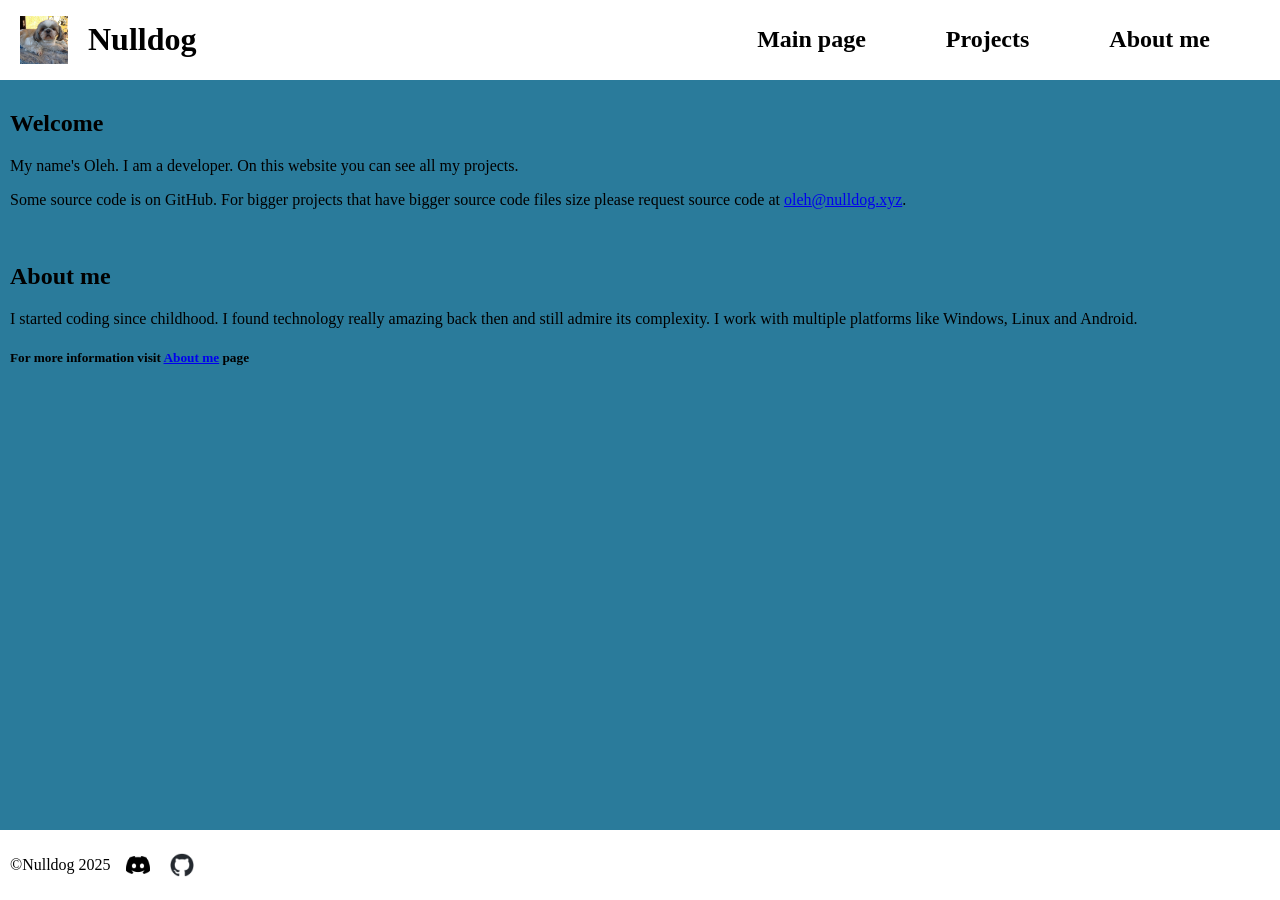
<file: index.html>
<!DOCTYPE html>
<html lang="en">
<head>
    <meta charset="UTF-8">
    <meta name="viewport" content="width=device-width, initial-scale=1.0">
    <title>Nulldog</title>
    <link rel="icon" href="favicon.ico" type="image/x-icon">
    <link rel="stylesheet" href="styles/style.css">
    <meta name="description" content="Nulldog is Oleh's (spikest3r) website showcasing projects including Ancient Forest">
</head>
<body>
    <header>
        <div style="display: flex; align-items: center;">
            <img src="/images/icon.jpg" width="48px" height="48px" />
            <h1 style="margin-left:20px">Nulldog</h1>
        </div>
        <nav>
            <a href="/">Main page</a>
            <a class="currentPage" href="./projects.html">Projects</a>
            <a href="./aboutme.html">About me</a>
        </nav>
    </header>
    <main>
        <h2>Welcome</h2>
        <p>My name's Oleh. I am a developer. On this website you can see all my projects.</p>
        <p>Some source code is on GitHub. For bigger projects that have bigger source code files size please request source code at <a href="mailto:oleh@nulldog.xyz">oleh@nulldog.xyz</a>.</p>
        <br/>
        <h2>About me</h2>
        <p>I started coding since childhood. I found technology really amazing back then and still admire its complexity. I work with multiple platforms like Windows, Linux and Android.</p>
        <h5>For more information visit <a href="aboutme.html">About me</a> page</h5>
    </main>
    <footer>
        <p>©Nulldog 2025</p>
        <a href="https://discordapp.com/users/1127307720614219857"><img src="./Discord-Symbol-Black.png" /></a>
        <a href="https://github.com/spikest3r"><img src="./github-mark.png" /></a>
    </footer>
</body>
</html>
</file>
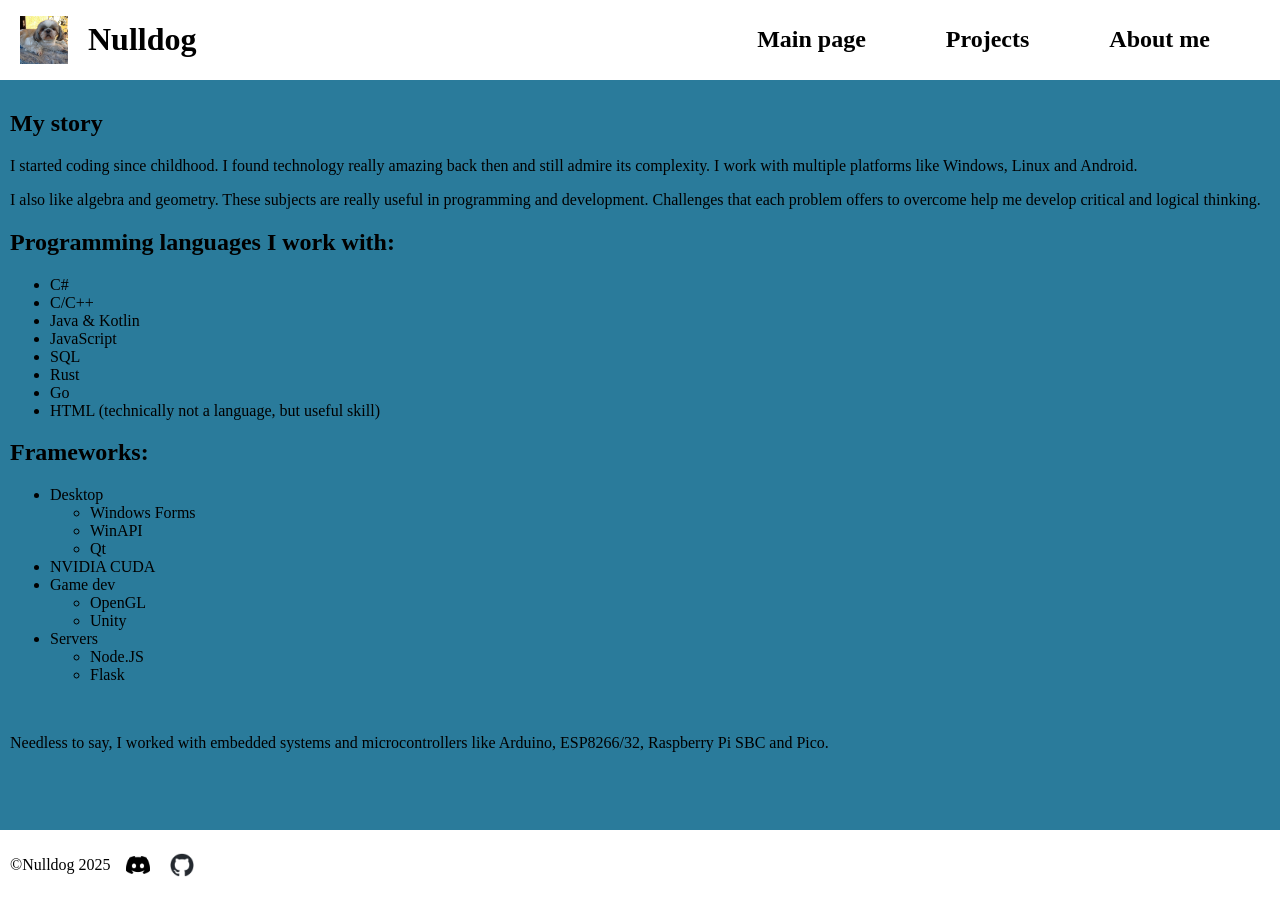
<file: aboutme.html>
<!DOCTYPE html>
<html lang="en">
<head>
    <meta charset="UTF-8">
    <meta name="viewport" content="width=device-width, initial-scale=1.0">
    <meta name="description" content="Nulldog is Oleh's (spikest3r) website showcasing projects. About Nulldog.">
    <link rel="icon" href="favicon.ico" type="image/x-icon">
    <title>About me</title>
    <link rel="stylesheet" href="styles/style.css">
</head>
<body>
    <header>
        <div style="display: flex; align-items: center;">
            <img src="/images/icon.jpg" width="48px" height="48px" />
            <h1 style="margin-left:20px">Nulldog</h1>
        </div>
        <nav>
            <a href="/">Main page</a>
            <a class="currentPage" href="./projects.html">Projects</a>
            <a href="./aboutme.html">About me</a>
        </nav>
    </header>
    <main>
        <h2>My story</h2>
        <p>I started coding since childhood. I found technology really amazing back then and still admire its complexity. I work with multiple platforms like Windows, Linux and Android.</p>
        <p>I also like algebra and geometry. These subjects are really useful in programming and development. Challenges that each problem offers to overcome help me develop critical and logical thinking.</p>
        <h2>Programming languages I work with:</h2>
        <ul>
            <li>C#</li>
            <li>C/C++</li>
            <li>Java & Kotlin</li>
            <li>JavaScript</li>
            <li>SQL</li>
            <li>Rust</li>
            <li>Go</li>
            <li>HTML (technically not a language, but useful skill)</li>
        </ul>
        <h2>Frameworks: </h2>
        <ul>
            <li>Desktop</li>
            <ul>
                <li>Windows Forms</li>
                <li>WinAPI</li>
                <li>Qt</li>
            </ul>
            <li>NVIDIA CUDA</li>
            <li>Game dev</li>
            <ul>
                <li>OpenGL</li>
                <li>Unity</li>
            </ul>
            <li>Servers</li>
            <ul>
                <li>Node.JS</li>
                <li>Flask</li>
            </ul>
        </ul>
        <br>
        <p>Needless to say, I worked with embedded systems and microcontrollers like Arduino, ESP8266/32, Raspberry Pi SBC and Pico.</p>
        <p></p>
    </main>
    <footer>
        <p>©Nulldog 2025</p>
        <a href="https://discordapp.com/users/1127307720614219857"><img src="./Discord-Symbol-Black.png" /></a>
        <a href="https://github.com/spikest3r"><img src="./github-mark.png" /></a>
    </footer>
</body>
</html>
</file>
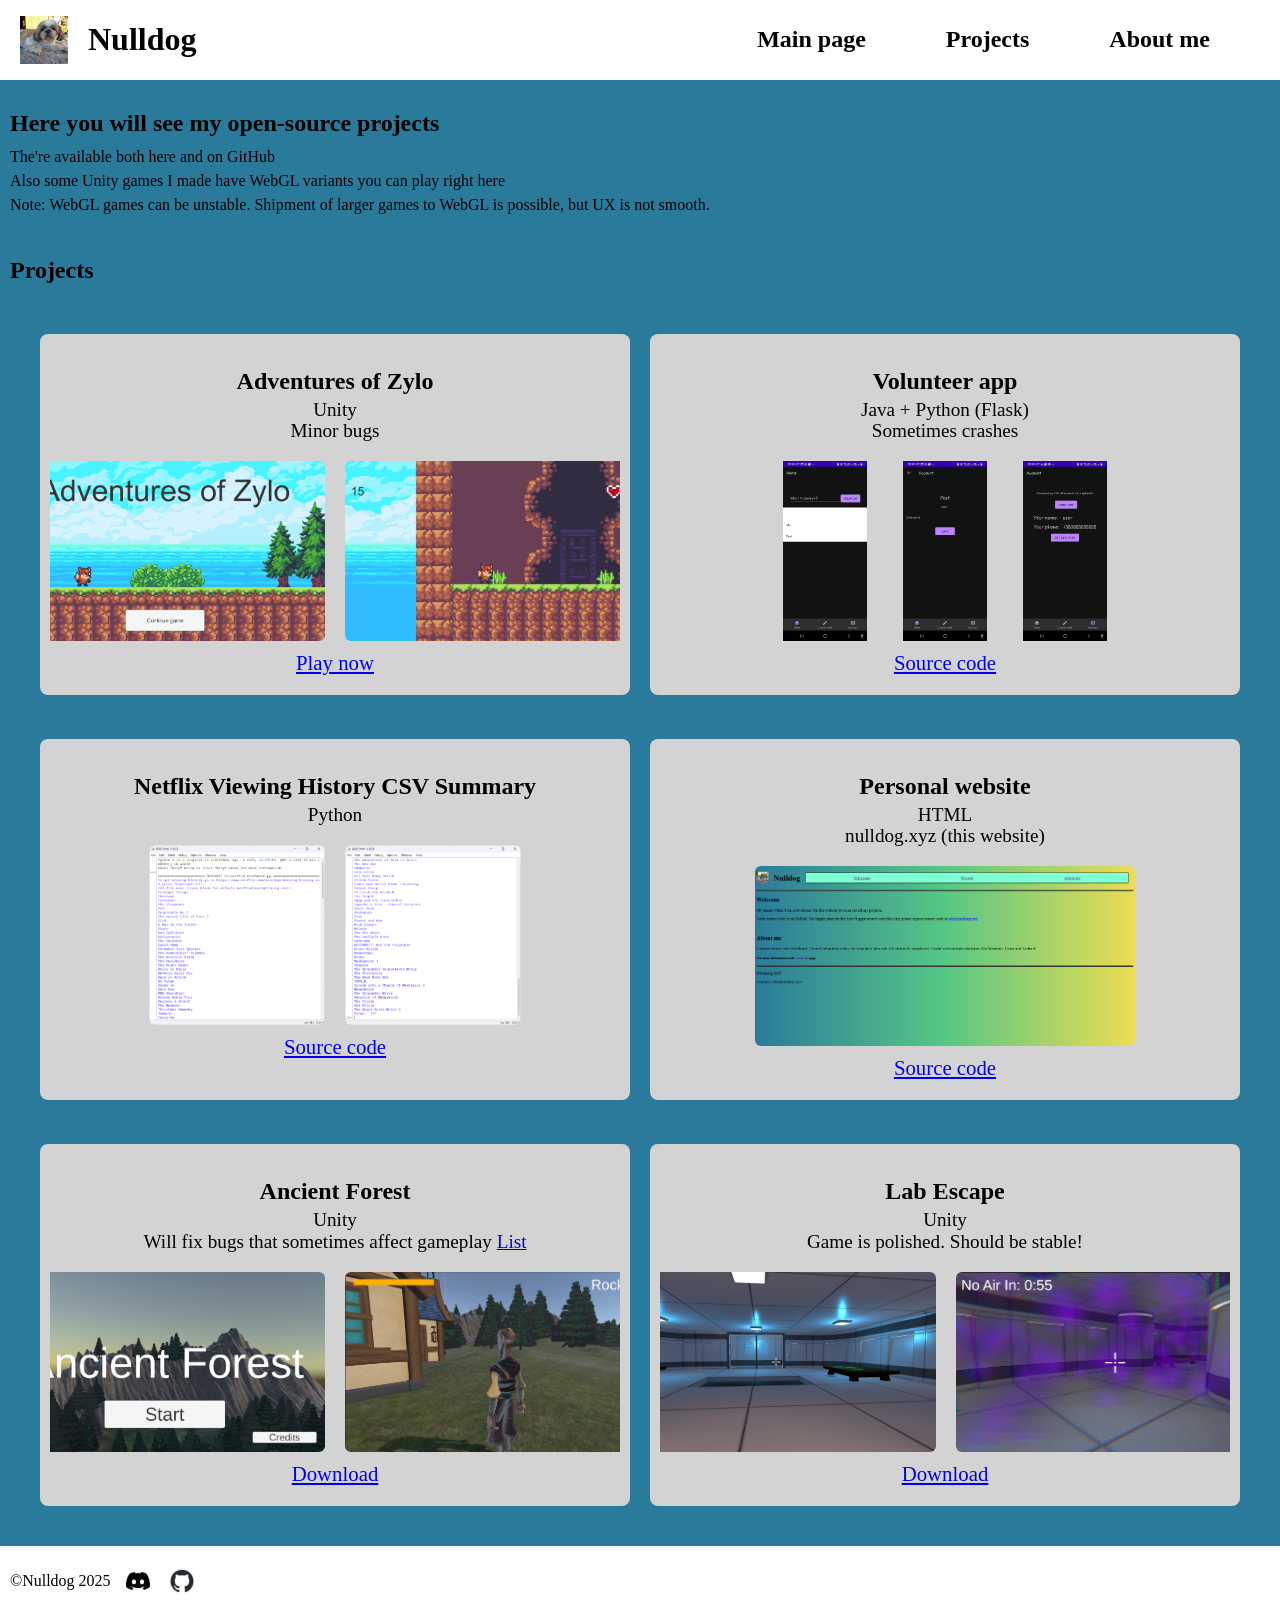
<file: projects.html>
<!DOCTYPE html>
<html lang="en">
<head>
    <meta charset="UTF-8">
    <meta name="viewport" content="width=device-width, initial-scale=1.0">
    <link rel="icon" href="favicon.ico" type="image/x-icon">
    <meta name="description" content="Nulldog (spikest3r). Here are showcased projects including Adventures of Zylo, Ancient Forest etc.">
    <link rel="stylesheet" href="styles/projects.css"> <!-- Page specific stylesheet -->
    <link rel="stylesheet" href="styles/style.css">
    <link rel="stylesheet" href="styles/glow.css"> <!-- Optional stylesheet -->
    <title>Projects</title>
</head>
<body>
    <header>
        <div style="display: flex; align-items: center;">
            <img src="/images/icon.jpg" width="48px" height="48px" />
            <h1 style="margin-left:20px">Nulldog</h1>
        </div>
        <nav>
            <a href="/">Main page</a>
            <a class="currentPage" href="./projects.html">Projects</a>
            <a href="./aboutme.html">About me</a>
        </nav>
    </header>
    <main>
        <h2 style="margin-bottom: -5px;">Here you will see my open-source projects</h2>
        <p style="margin-bottom: -10px;">The're available both here and on GitHub</p>
        <p style="margin-bottom: -10px;">Also some Unity games I made have WebGL variants you can play right here</p>
        <p style="margin-bottom: -10px;">Note: WebGL games can be unstable. Shipment of larger games to WebGL is possible, but UX is not smooth.</p>
        <br/>
        <h2 style="padding-top: 15px;">Projects</h2>
        <section class="projects">
            <div class="project-group">
            <article class="project-card">
                <h3>Adventures of Zylo</h3>
                <p class="tech">Unity</p>
                <p>Minor bugs</p>
                <div class="project-images">
                    <img src="/images/zylo1.png" alt="Screenshot 1 Adventures of Zylo" />
                    <img src="/images/zylo2.png" alt="Screenshot 2 Adventures of Zylo" />
                </div>
                <a href="./zylogame/">Play now</a>
            </article>
            <article class="project-card">
                <h3>Volunteer app</h3>
                <p class="tech">Java + Python (Flask)</p>
                <p>Sometimes crashes</p>
                <div class="project-images">
                    <img src="/images/volapp1.jpg" style="width: 100px;" alt="Screenshot 1 Volunteer App" />
                    <img src="/images/volapp2.jpg" style="width: 100px;" alt="Screenshot 2 Volunteer App" />
                    <img src="/images/volapp3.jpg" style="width: 100px;" alt="Screenshot 3 Volunteer App" />
                </div>
                <a href="https://github.com/spikest3r/VolunteerApp">Source code</a>
            </article>
            </div>
            <div class="project-group">
            <article class="project-card">
                <h3>Netflix Viewing History CSV Summary</h3>
                <p class="tech">Python</p>
                <div class="project-images">
                    <img src="/images/nvh1.png" alt="Screenshot 1 Netflix Viewing History Summary" />
                    <img src="/images/nvh2.png" alt="Screenshot 2 Netflix Viewing History Summary" />
                </div>
                <a href="https://github.com/spikest3r/NetflixViewingHistory">Source code</a>
            </article>
            <article class="project-card">
                <h3>Personal website</h3>
                <p class="tech">HTML</p>
                <p>nulldog.xyz (this website)</p>
                <div class="project-images">
                    <img src="/images/nulldog.png" alt="Screenshot Nulldog" />
                </div>
                <a href="https://github.com/spikest3r/spikest3r.github.io">Source code</a>
            </article>
            </div>
            <div class="project-group">
            <article class="project-card">
                <h3>Ancient Forest</h3>
                <p class="tech">Unity</p>
                <p>Will fix bugs that sometimes affect gameplay <a href="./bugstofix1.txt">List</a></p>
                <div class="project-images">
                    <img src="/images/af1.png" alt="Screenshot 1 Ancient Forest" />
                    <img src="/images/af2.png" alt="Screenshot 2 Ancient Forest" />
                </div>
                <a href="https://drive.google.com/file/d/16HOQP8Iq6-GPhg8RdGRzE2UCG5QOonLG/view?usp=sharing">Download</a>
            </article>
            <article class="project-card">
                <h3>Lab Escape</h3>
                <p class="tech">Unity</p>
                <p>Game is polished. Should be stable!</p>
                <div class="project-images">
                    <img src="/images/le1.png" alt="Screenshot 1 Lab Escape" />
                    <img src="/images/le2.png" alt="Screenshot 2 Lab Escape" />
                </div>
                <a href="https://drive.google.com/file/d/1KGh1SpAIjAX0nmujJFOmL-C3GM7K4Pba/view?usp=sharing">Download</a>
            </article>
            </div>
        </section>
    </main>
    <footer>
        <p>©Nulldog 2025</p>
        <a href="https://discordapp.com/users/1127307720614219857"><img src="./Discord-Symbol-Black.png" /></a>
        <a href="https://github.com/spikest3r"><img src="./github-mark.png" /></a>
    </footer>
</body>
</html>
</file>
<file: styles/style.css>
.container {
    text-align: center;
    align-items: center;
    top: 50%;
    left: 50%;
    position: absolute;
    -ms-transform: translate(-50%, -50%);
    transform: translate(-50%, -50%);
}

body {
    background: #2A7B9B;
}

body {
  display: flex;
  flex-direction: column;
  min-height: 100vh; /* full viewport height */
}

main {
  flex: 1; /* makes content area grow and push footer down */
}

html, body {
  margin: 0;
  padding: 0;
}

body, html {
  max-width: 100vw;
  overflow-x: hidden;
}

hr {
    border: none;
    height: 5px;
    /* Set the hr color */
    background-color: #333;  /* Modern Browsers */
}

nav {
  display: flex;
  flex-wrap: wrap;
  width: fit-content;
  box-sizing: border-box;
  padding: 10px;
  margin-right: 20px;
  margin-left: auto;
}

nav a {
  flex: 1 0 auto;
  min-width: 0;
  text-align: center;
  text-decoration: none;
  color: black;
  font-weight: bold;
  font-size: 1.5em;
  transition: color 0.2s ease;
  margin-left: 40px;
  margin-right: 40px;
}

nav a:hover {
  color: lightblue;
}

header, footer {
  display: flex; 
  align-items: center;
  justify-content: space-between;
  background-color: white;
  justify-content: space-between;
  width: 100%;
}

footer {
  padding: 10px;
  justify-content: unset;
  gap:10px;
  justify-content: flex-start; /* or space-between if you want spacing */
  display: flex;
}

footer {
  display: flex;
  align-items: center;
  gap: 10px;
  justify-content: flex-start;
  width: 100vw;
}

footer a {
  display: inline-flex;
  flex-grow: 0;
  flex-shrink: 0;
  flex-basis: auto;
  width: auto;
  padding: 0;
  margin: 0 5px;
}

footer a img {
  width: 24px;  /* fixed size, adjust as needed */
  height: auto;
  display: block; /* removes inline spacing */
}

header div {
  margin-left: 20px;
}

main {
  padding: 10px
}

@media (max-width: 480px) {
  nav {
    background-color: white;
    border: 1px black;
  }
  header {
    display: flex; 
    flex-direction: column;
    align-items: center;
  }
  nav a {
    margin-left: 5px;
    margin-right: 5px;
    font-size: 1.3em;
  }
  header div {
    margin-left: 0px;
  } 
  header nav {
    margin-left: 0px;
    margin-right: 0px;
  }
}
</file>
<file: styles/projects.css>
*,
*::before,
*::after {
  box-sizing: border-box;
}

.projects {
  display: grid;
  gap: 24px;
  padding: 20px;
}

.project-card {
  display: flex;
  flex-direction: column;
  background: lightgray;
  border-radius: 8px;
  max-width: 100%;
  width: 100%;
  padding: 10px;
  margin: 10px;
}

.project-card > h3 {
  text-align: center;
  font-size: 1.5em;
}

.project-card > p {
  text-align: center;
  font-size: 1.2em;
  margin-top: -20px;
}

.project-card > a {
  text-align: center;
  font-size: 1.3em;
  margin: 10px;
}

.project-images {
  display: flex;
  justify-content: center;
  gap: 10px;
  overflow-x: auto; /* allow horizontal scroll if too many images */
  min-width: 0; /* keeps flex items from overflowing in Chrome */
  white-space: nowrap; /* force images to stay in one line */
}

.project-images > img {
  max-height: 180px;
  height: auto;
  width: auto;
  max-width: 100%;
  border-radius: 6px;
  object-fit: contain;
  display: inline-block; /* important for nowrap */
  flex-shrink: 0; /* prevent shrinking */
  margin: 0 5px;
}

.project-group {
  display: flex;
}

#comingsoon {
  font-size: 3em;
  margin-top: 40px;
}

/* Mobile fallback: stack images vertically */
@media (max-width: 480px) {
  .project-images {
    flex-direction: column;
    overflow-x: visible;
    justify-content: center;
  }

  .project-images > img {
    width: 90%;
    height: auto;
    margin: 10px auto;
  }

  .project-group {
    display: contents;
  }

  .project-card {
    margin: 0px;
  }

  #comingsoon {
    font-size: 2.2em;
    margin-top: 0px;
  }
}
</file>
<file: styles/glow.css>
.glow {
    color: #fff;
    text-align: center;
    -webkit-animation: glow 1s ease-in-out infinite alternate;
    -moz-animation: glow 1s ease-in-out infinite alternate;
    animation: glow 1s ease-in-out infinite alternate;
    }

@keyframes glow {
    from {
        text-shadow: 0 0 10px #fff, 0 0 20px #fff, 0 0 30px #007fe6, 0 0 40px #007fe6, 0 0 50px #007fe6, 0 0 60px #007fe6, 0 0 70px #007fe6;
    }
    to {
        text-shadow: 0 0 20px #fff, 0 0 30px #007fe6, 0 0 40px #007fe6, 0 0 50px #4dc4ff, 0 0 60px #4dc4ff, 0 0 70px #4dc4ff, 0 0 80px #4dc4ff;
    }
}
</file>
